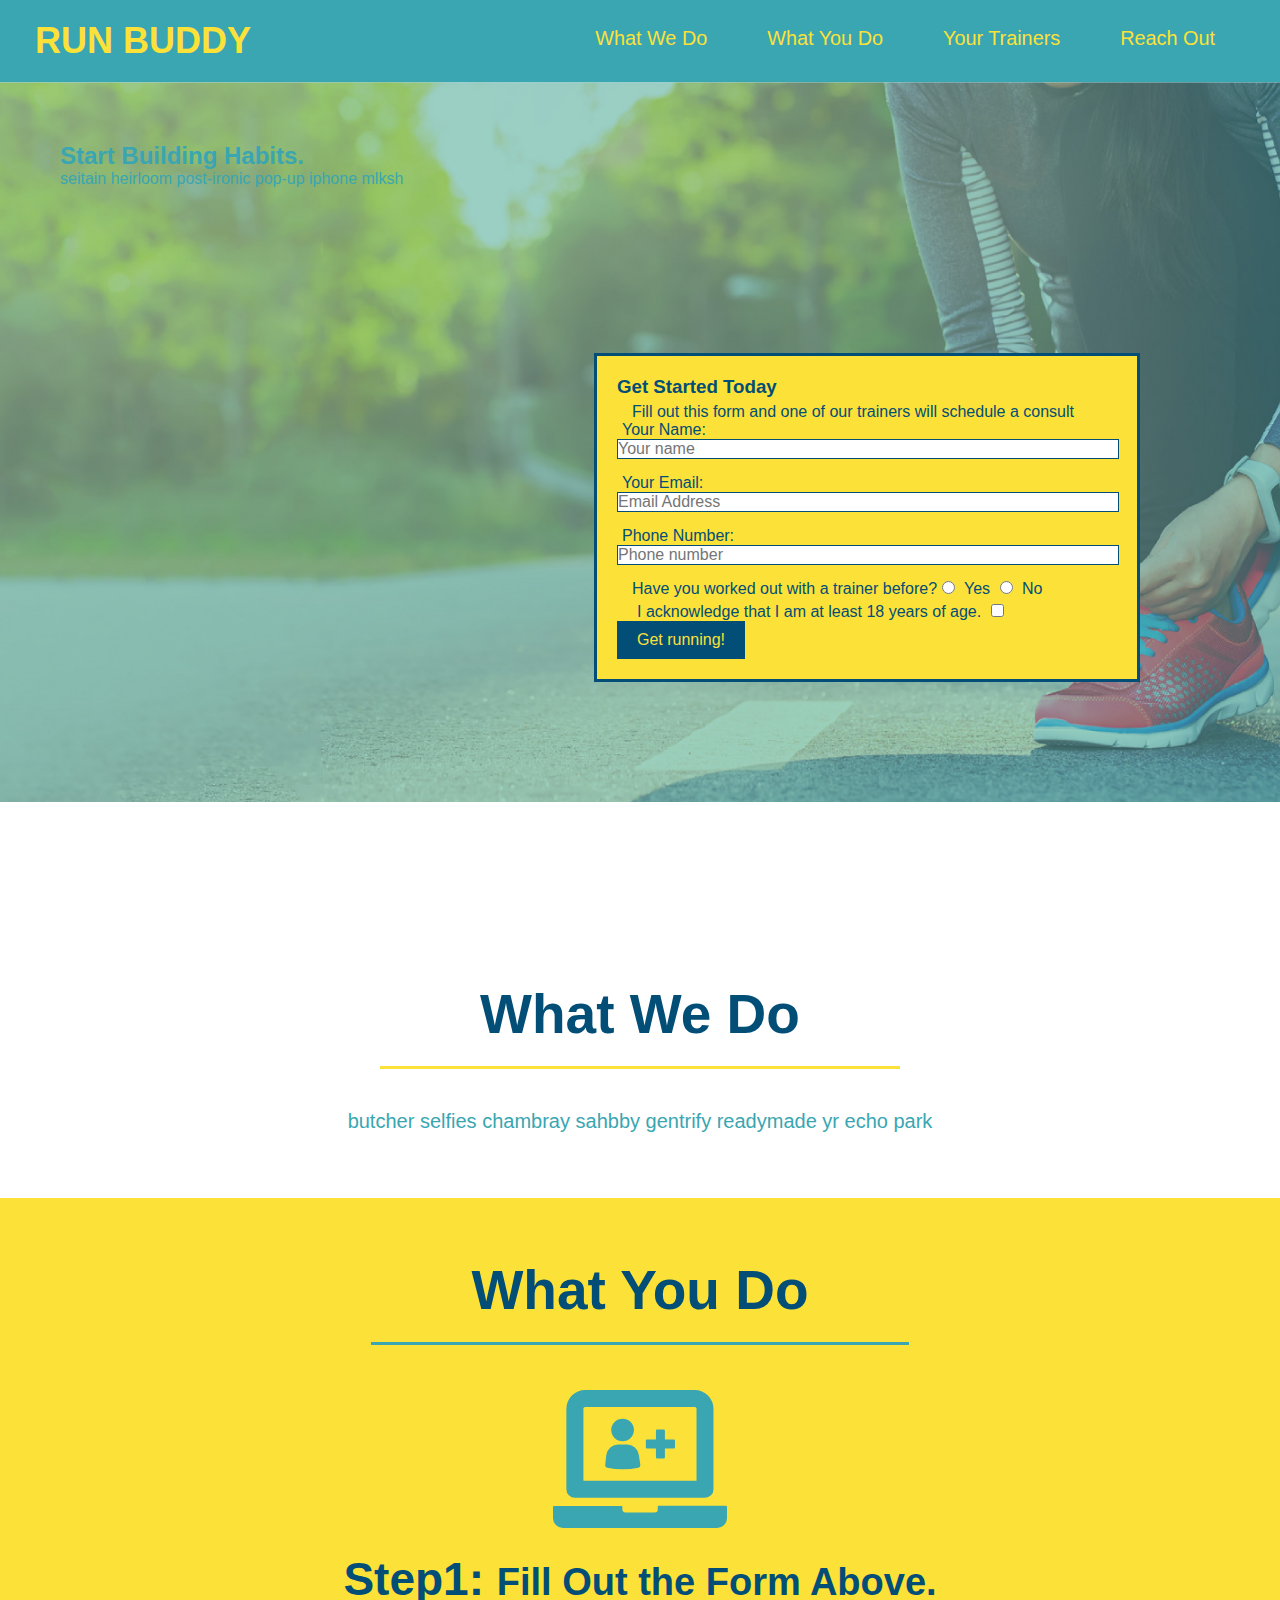
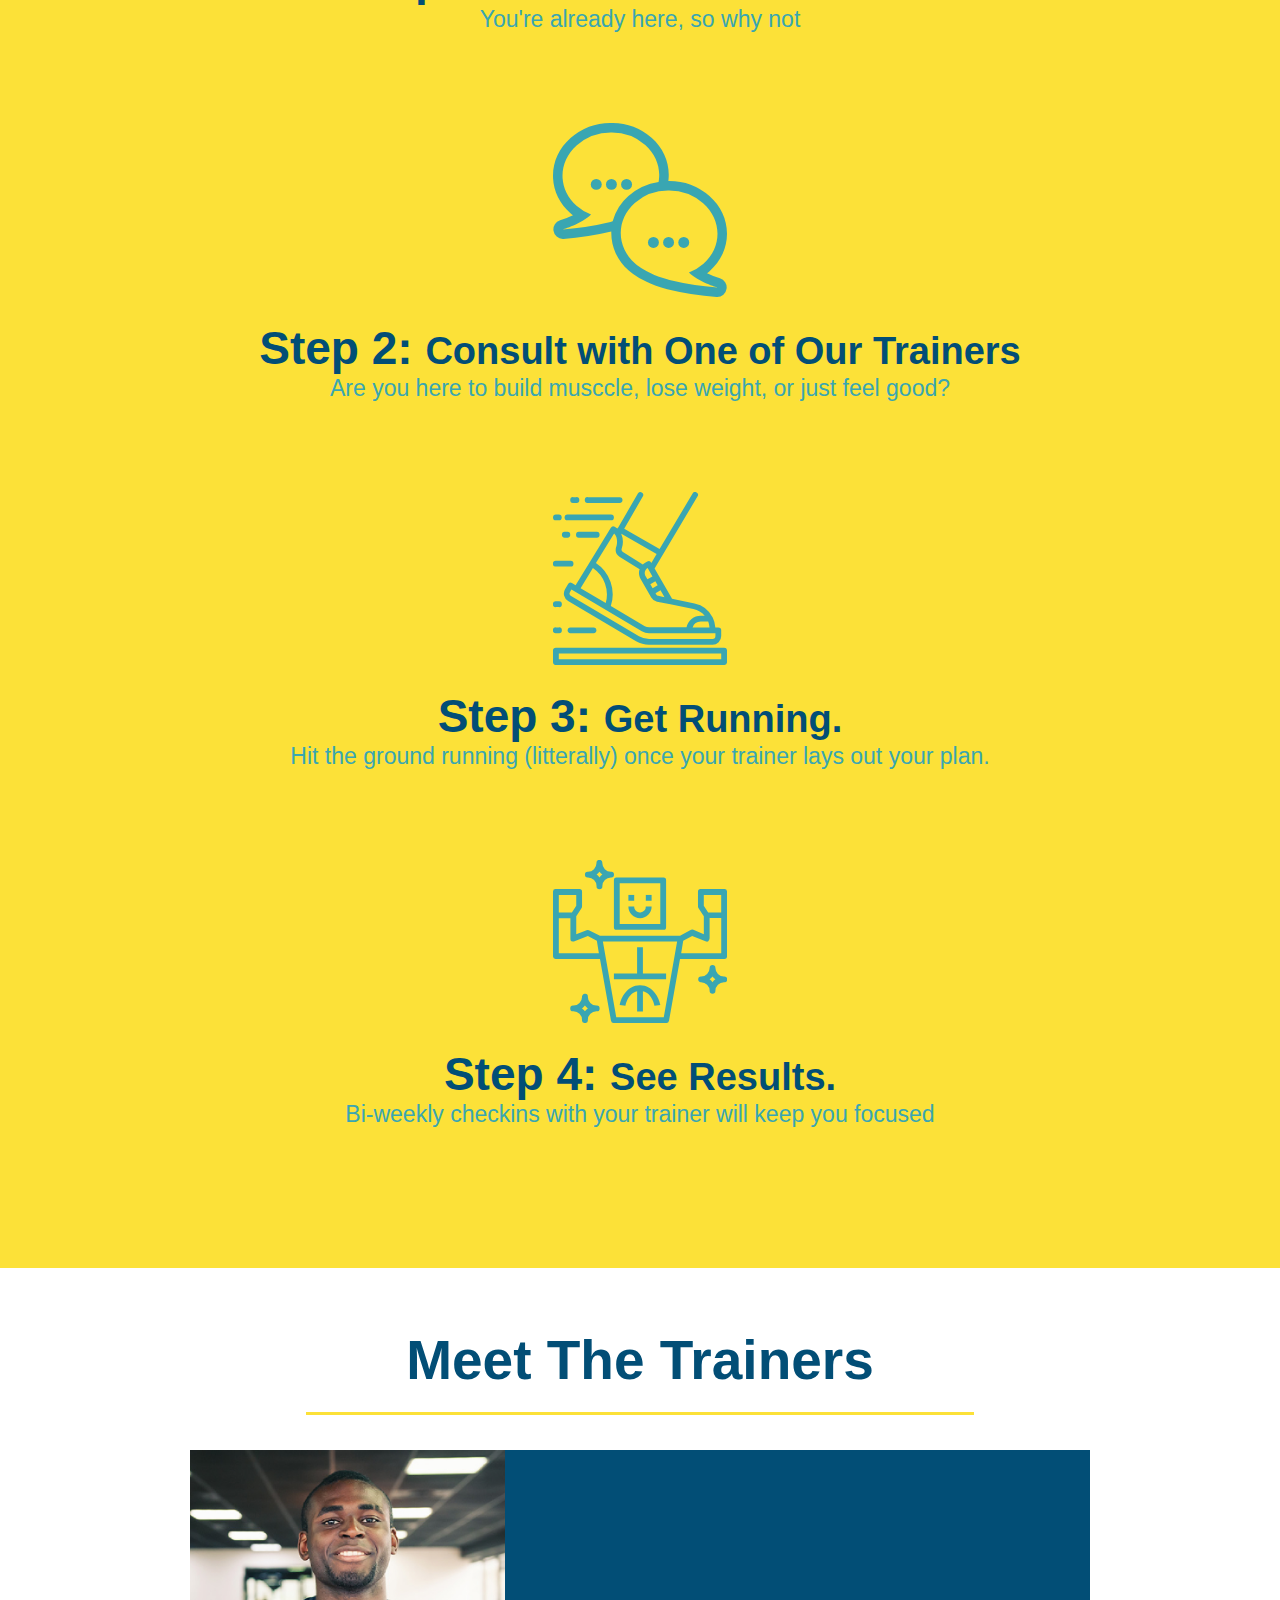
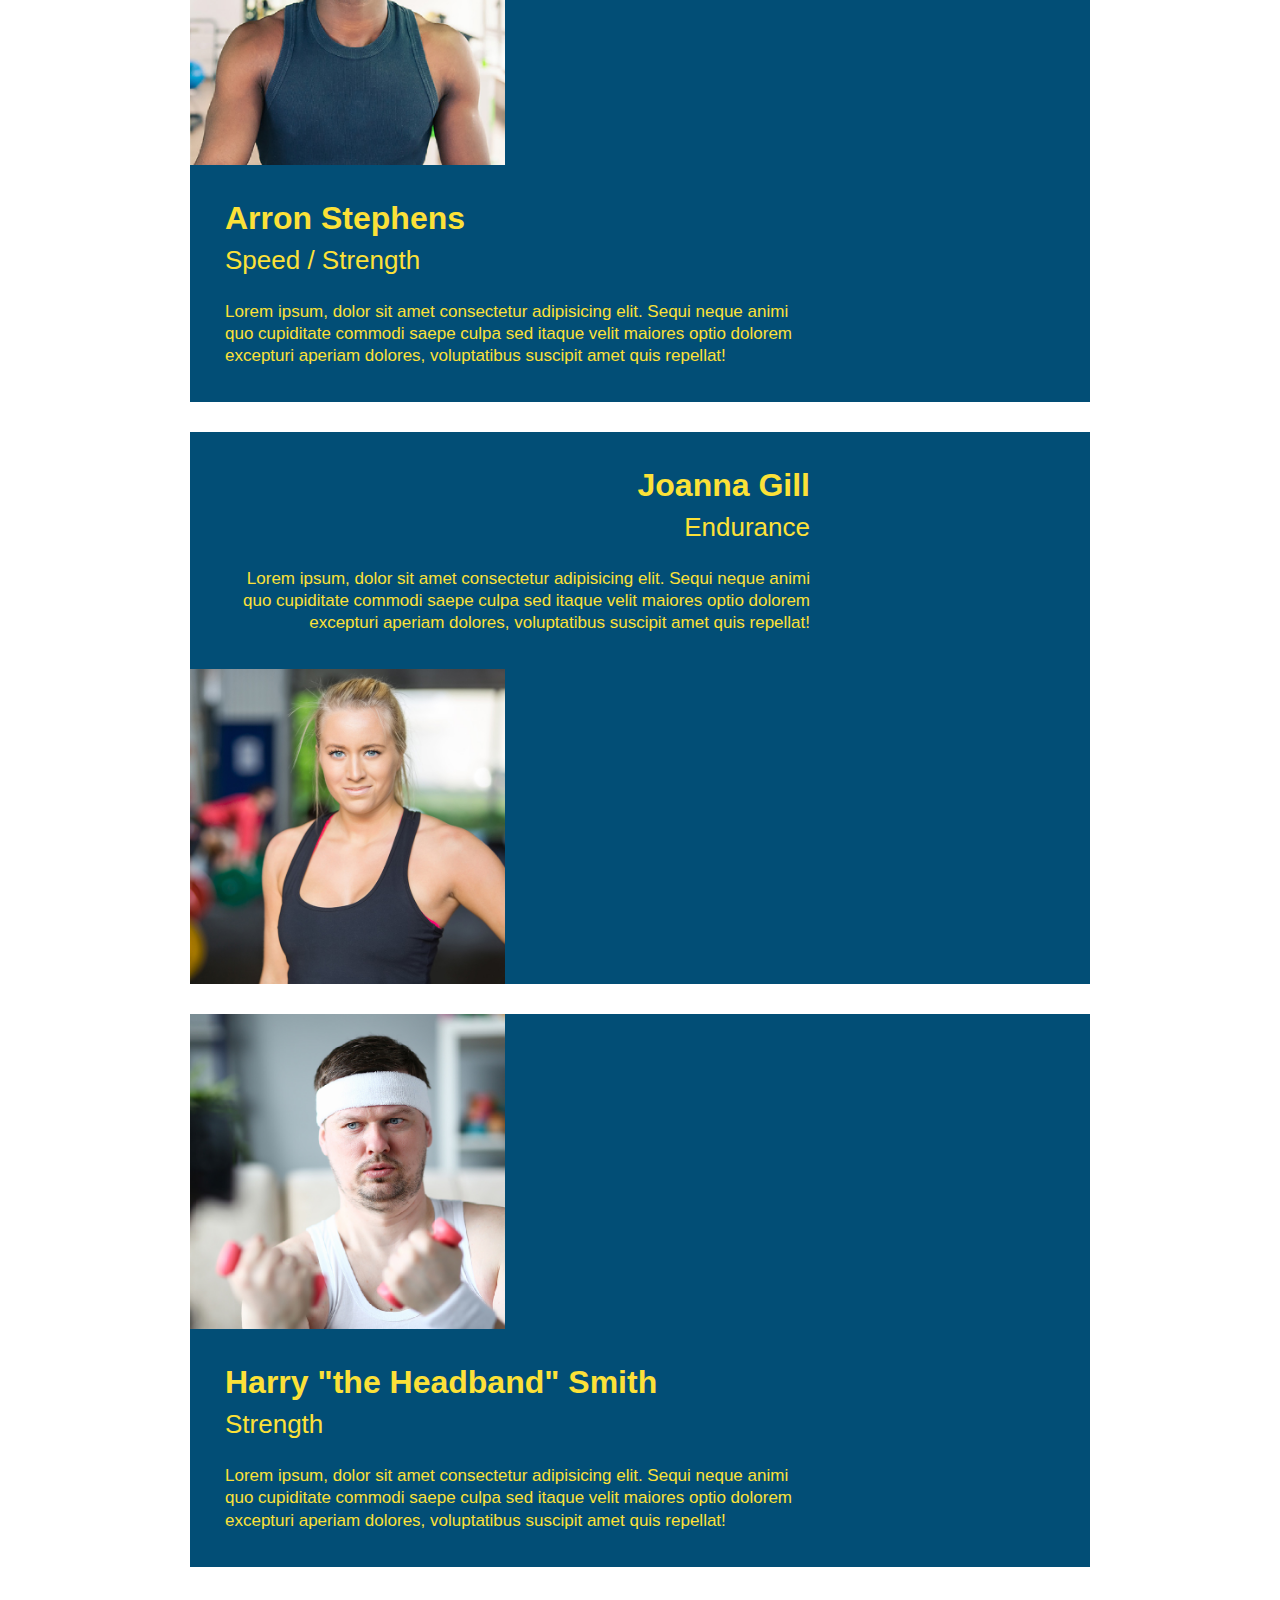
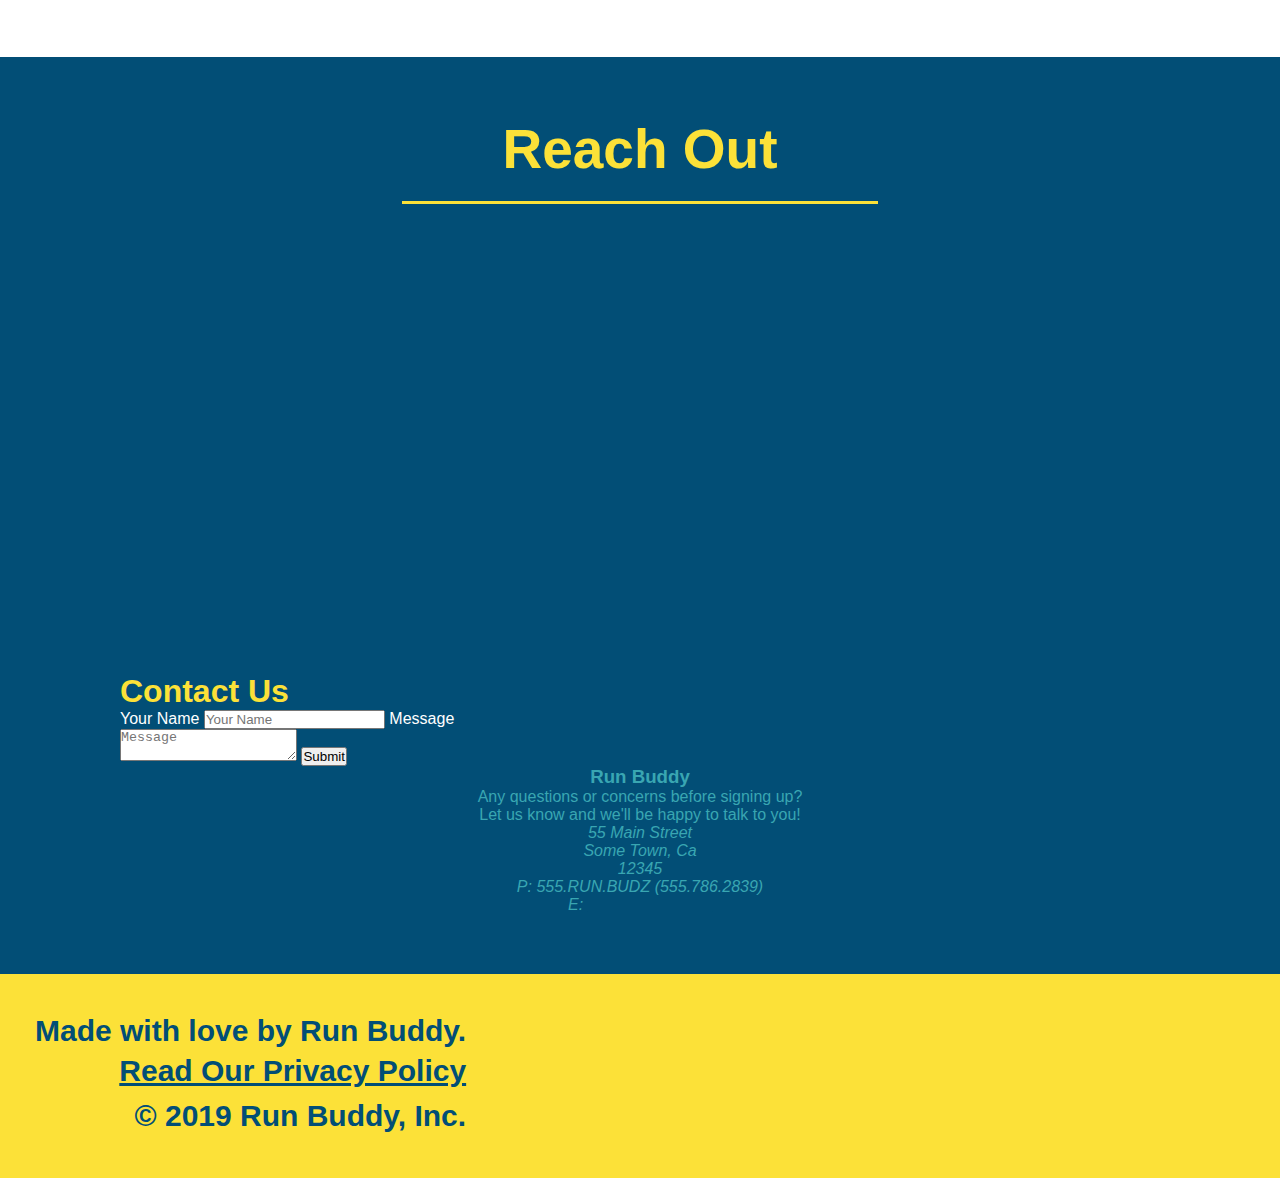
<file: index.html>
<!DOCTYPE html>
<html lang="en">

    <head>
        <link rel="stylesheet" href="./assets/css/style.css" />

        <meta charset="utf-8" />
        <meta name="veiwport" content="width, initial-sacle=1.0">
        
        <title>Run Buddy</title>
      
    </head>
    <body>



        <header>
        <h1> 
           <a href="/"> RUN BUDDY </a>
        </h1>
        <nav>
            <!-- Unordered list element-->

        <ul>
            <!-- List iteam Element-->
            <li>
                <!-- Anchor element-->
                <a href="#what-we-do">What We Do</a>
            </li>
            
            <li>
                <a href="#what-you-do">What You Do</a>
            </li>

            <li>
                <a href="#your-trainers">Your Trainers</a>
            </li>

            <li>
                <a href="#reach-out">Reach Out</a>
            </li>
        </ul>
        </nav>
        </header>


        <section class="hero">




            <div class="hero-cta">


                <h2>Start Building Habits.</h2>

                <P>seitain heirloom post-ironic pop-up iphone mlksh</P>
            </div>


            <div class="hero-form">

                <h3>Get Started Today</h3>


                <p>Fill out this form and one of our trainers will schedule a consult</p>



                <form>
                    <label for="name">Your Name: </label>
                    <input type="text" placeholder="Your name" name="name" id="name" class="form-input"   />


                    <label for="email">Your Email:</label>
                    <input type="email" placeholder="Email Address" name="email" id="email" class="form-input" />


                    <label for="phone">Phone Number:</label>
                    <input type="tel" placeholder="Phone number" name="phone" id="phone" class="form-input"  />

                


                    <p>



                        Have you worked out with a trainer before?
                        <input type="radio" name="trainer-confirm" id="trainer-yes" />
                        <label for="trainer-yes">Yes</label>
                        <input type="radio" name="trainer-confirm" id="trainer-no" />
                        <label for="trainer-no">No</label>



                    </p>



                    <p>

                        <label for="checkbox" >
                            I acknowledge that I am at least 18 years of age.
                        </label>
                        <input type="checkbox" name="age-confirm" id="checkbox" />

                    </p>

                    
                        <button type="submit">
                            Get running!
                        
                        </button>
                    

                </form>


                
            </div>
        </section>


        <!--hero/jumbotron-->
        <section>
        </section>

        <!--"what we do" section-->
        <section id="what-we-do" class="intro">
            <h2 class="section-title primary-border">What We Do</h2>
            <p>
                butcher selfies chambray sahbby gentrify readymade yr echo park
            </p>
        </section>


        <!--"what you do" section-->
        <section id="what-you-do" class="steps">
            <h2 class="section-title secondary-border"> What You Do</h2>
          <div>
            <img src="./assets/images/step-1.svg" alt="" />
              <h3>Step1: <span>Fill Out the Form Above.</span></h3>
              <p>You're already here, so why not</p>
          </div>



          <div>
            <img src="./assets/images/step-2.svg" alt="" />
              <h3>Step 2: <span>Consult with One of Our Trainers</span></h3>
              <p>Are you here to build musccle, lose weight, or just feel good?</p>

          </div>



          <div>
            <img src="./assets/images/step-3.svg" alt="" />
              <h3>Step 3: <span>Get Running.</span></h3>
              <p>Hit the ground running (litterally) once your trainer lays out your plan.</p>

          </div>


          <div>
            <img src="./assets/images/step-4.svg" alt="" />
              <h3>Step 4: <span>See Results.</span></h3>
              <p>Bi-weekly checkins with your trainer will keep you focused</p>
          </div>
        </section>


        <!-- "meet the trainers" section-->
        <section id="your-trainers" class="trainers">
            <h2 class="section-title primary-border">
                Meet The Trainers
            </h2>


            <article class="trainer">
                <img src="./assets/images/trainer-1.jpeg" alt="Arron Stephens in his workout clothes, ready to pump iron" />
                <div class="trainer-bio text-left">
                  <h3>Arron Stephens</h3>
                  <h4>Speed / Strength</h4>
                  <p>
                    Lorem ipsum, dolor sit amet consectetur adipisicing elit. Sequi neque animi quo cupiditate commodi saepe culpa sed
                    itaque velit maiores optio dolorem excepturi aperiam dolores, voluptatibus suscipit amet quis repellat!
                  </p>
                </div>
              </article>



                           <!-- second trainer bio -->
                <article class="trainer">
                    <div class="trainer-bio text-right">
                 <h3>Joanna Gill</h3>
                 <h4>Endurance</h4>
                  <p>
            Lorem ipsum, dolor sit amet consectetur adipisicing elit. Sequi neque animi quo cupiditate commodi saepe culpa sed
               itaque velit maiores optio dolorem excepturi aperiam dolores, voluptatibus suscipit amet quis repellat!
              </p>
             </div>
         <img src="./assets/images/trainer-2.jpeg" alt="Joanna Gill cooling off after a workout" />
        </article>




  
  <!-- third trainer bio -->
  <article class="trainer">
    <img src="./assets/images/trainer-3.jpeg" alt="Harry Smith wearing a headband and lifting comically small pink weights" />
    <div class="trainer-bio text-left">
      <h3>Harry "the Headband" Smith</h3>
      <h4>Strength</h4>
      <p>
        Lorem ipsum, dolor sit amet consectetur adipisicing elit. Sequi neque animi quo cupiditate commodi saepe culpa sed
        itaque velit maiores optio dolorem excepturi aperiam dolores, voluptatibus suscipit amet quis repellat!
      </p>
    </div>
  </article>





 

        </section>

        <!--"reach out" section-->
        <section id="reach-out" class="contact">
            <h2 class="section-title secondary-boarder">Reach Out</h2>



                <div class="contact-info">
                    <iframe 
                    
                     src="https://www.google.com/maps/embed?pb=!1m18!1m12!1m3!1d3147.1079747227936!2d-120.42364418397035!3d37.92790791110593!2m3!1f0!2f0!3f0!3m2!1i1024!2i768!4f13.1!3m3!1m2!1s0x8090c49129b6ac57%3A0xb56c7eb95a2cd8bd!2sMain%20St%2C%20California%2095327!5e0!3m2!1sen!2sus!4v1616426329495!5m2!1sen!2sus" 
                    width="400" 
                    height="400" 
                        style="border:0;" 
                         allowfullscreen=""
                        loading="lazy">
                        
                    </iframe>

                    <div class="contact-form">
                        <h3>Contact Us</h3>
                        <form>
                           <label for="contact-name">Your Name</label>
                           <input type="text" id="contact-name" placeholder="Your Name" />
                      
                           <label for="contact-message">Message</label>
                           <textarea id="contact-message" placeholder="Message"></textarea>
                      
                           <button type="submit">Submit</button>
                          </form>
                      </div>
                  </div>






                  <div>
                    <h3>Run Buddy</h3>
                    <p>
                      Any questions or concerns before signing up?
                      <br />
                      Let us know and we'll be happy to talk to you!
                    </p>


                    <address>
                        55 Main Street <br/>
                        Some Town, Ca <br/>
                        12345<br />
                        P: 555.RUN.BUDZ (555.786.2839)<br/>
                        E: <a href="mailto:info@runbuddy.io">info@runbuddy.io</a>
                      </address>


                  </div>
















        </section>



        <footer >
            
            <h2> 
                Made with love by Run Buddy.
                <div>
                
                <a href="privacy-policy.html"> Read Our Privacy Policy </a> <br />


                &copy; 2019 Run Buddy, Inc.

                </div>
            
            </h2>
        </footer>

        
    </body>
</html>
</file>
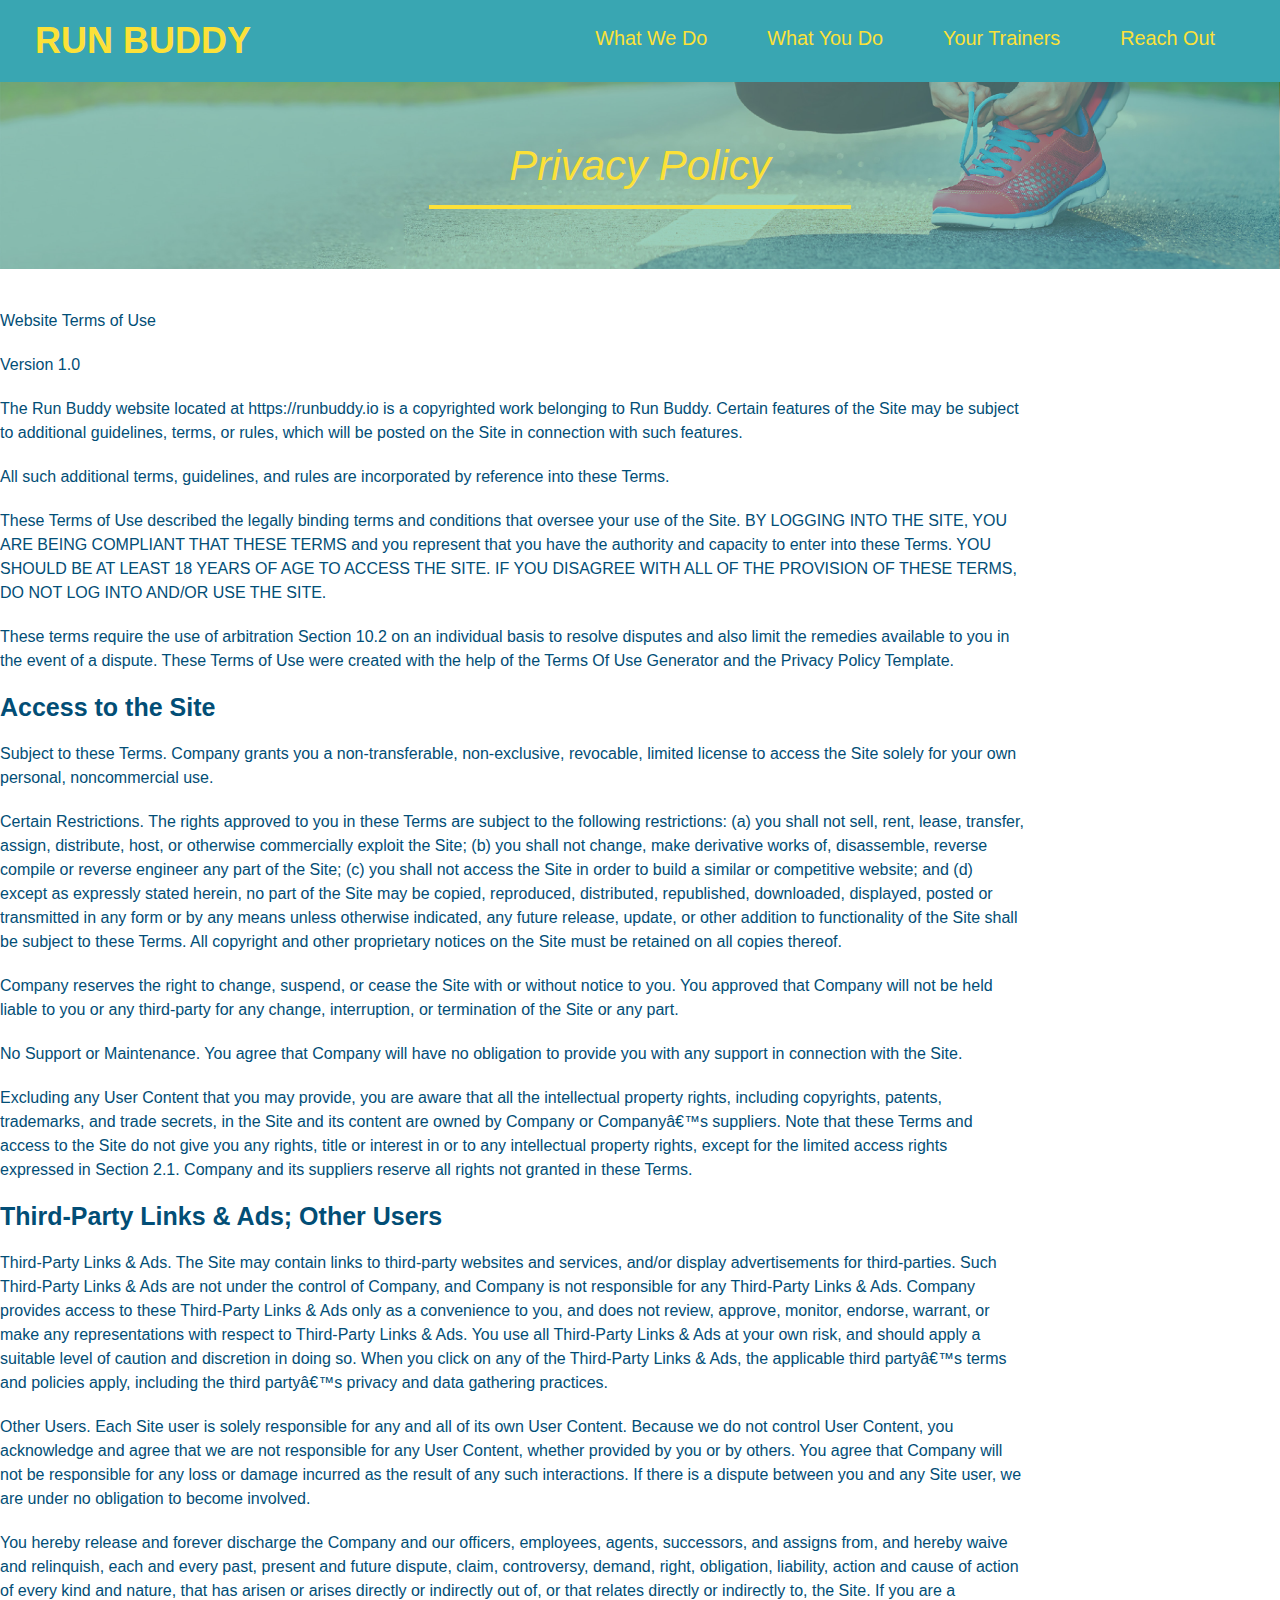
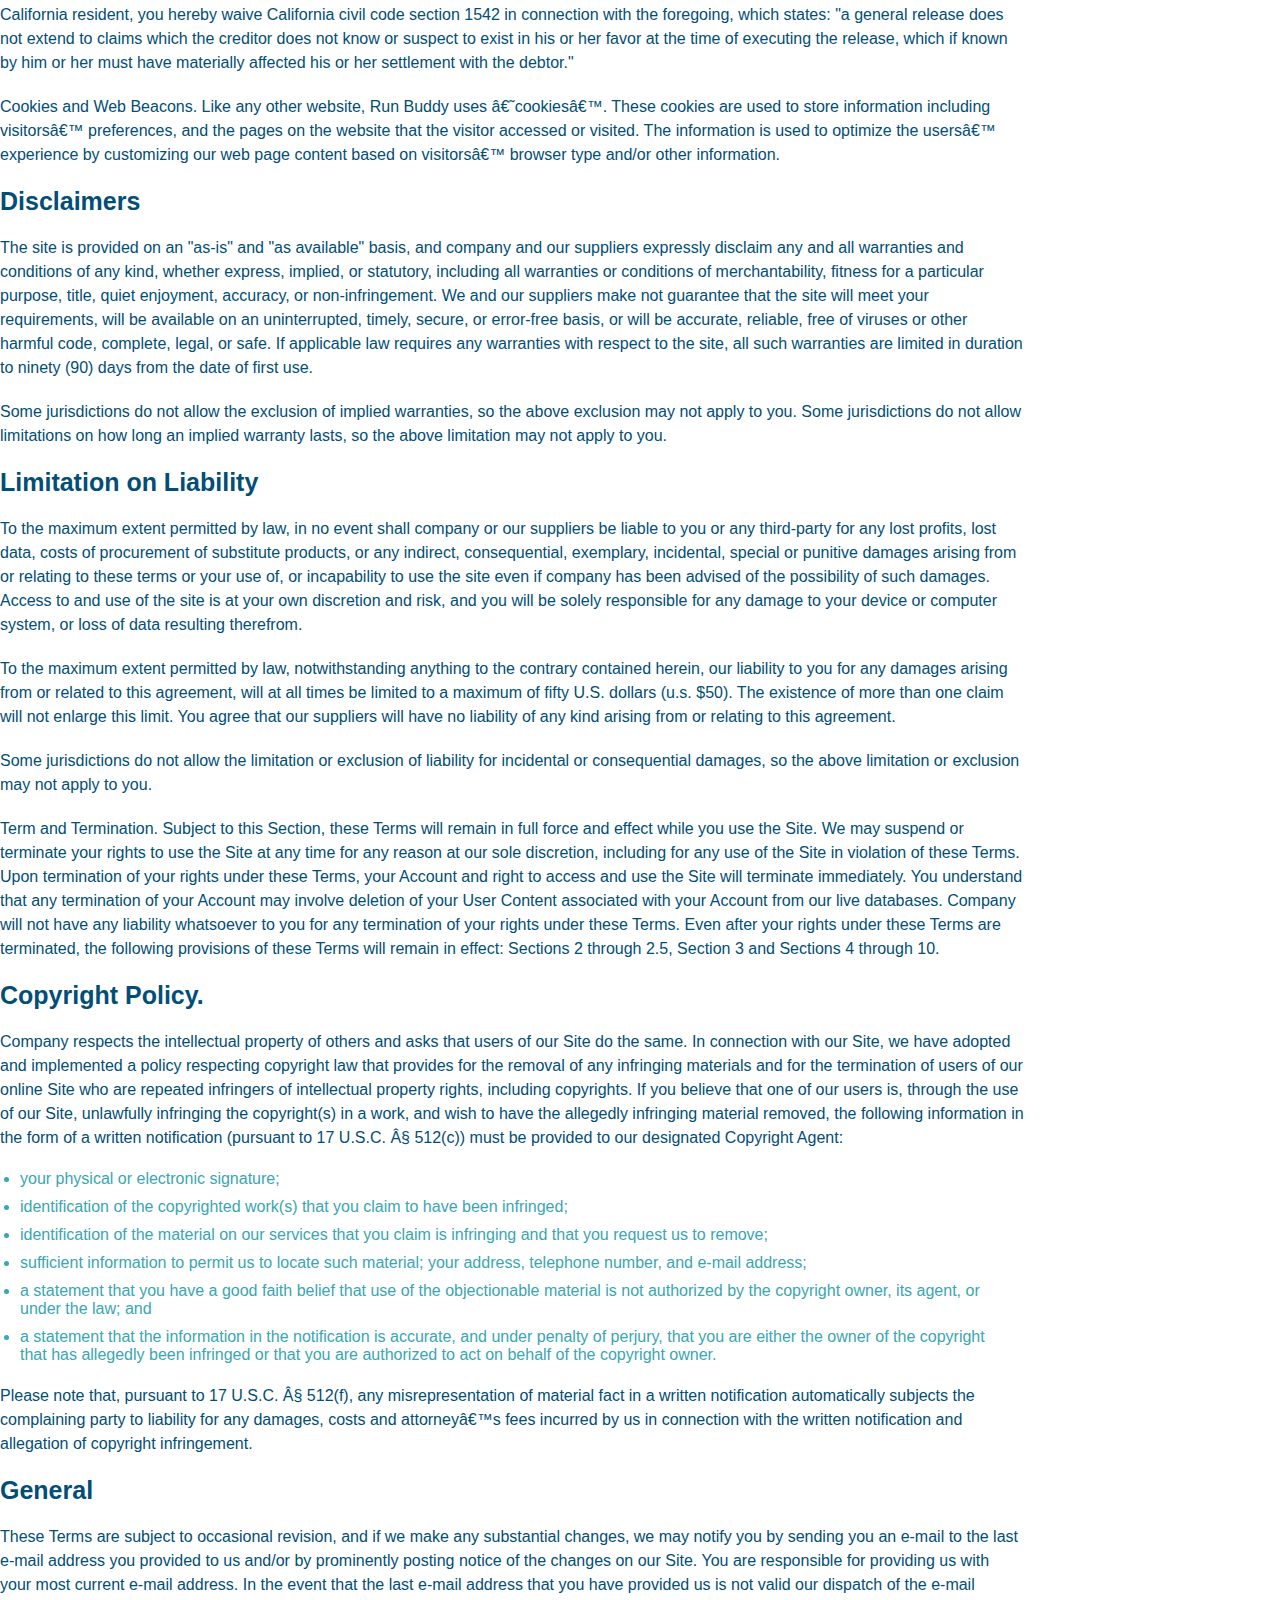
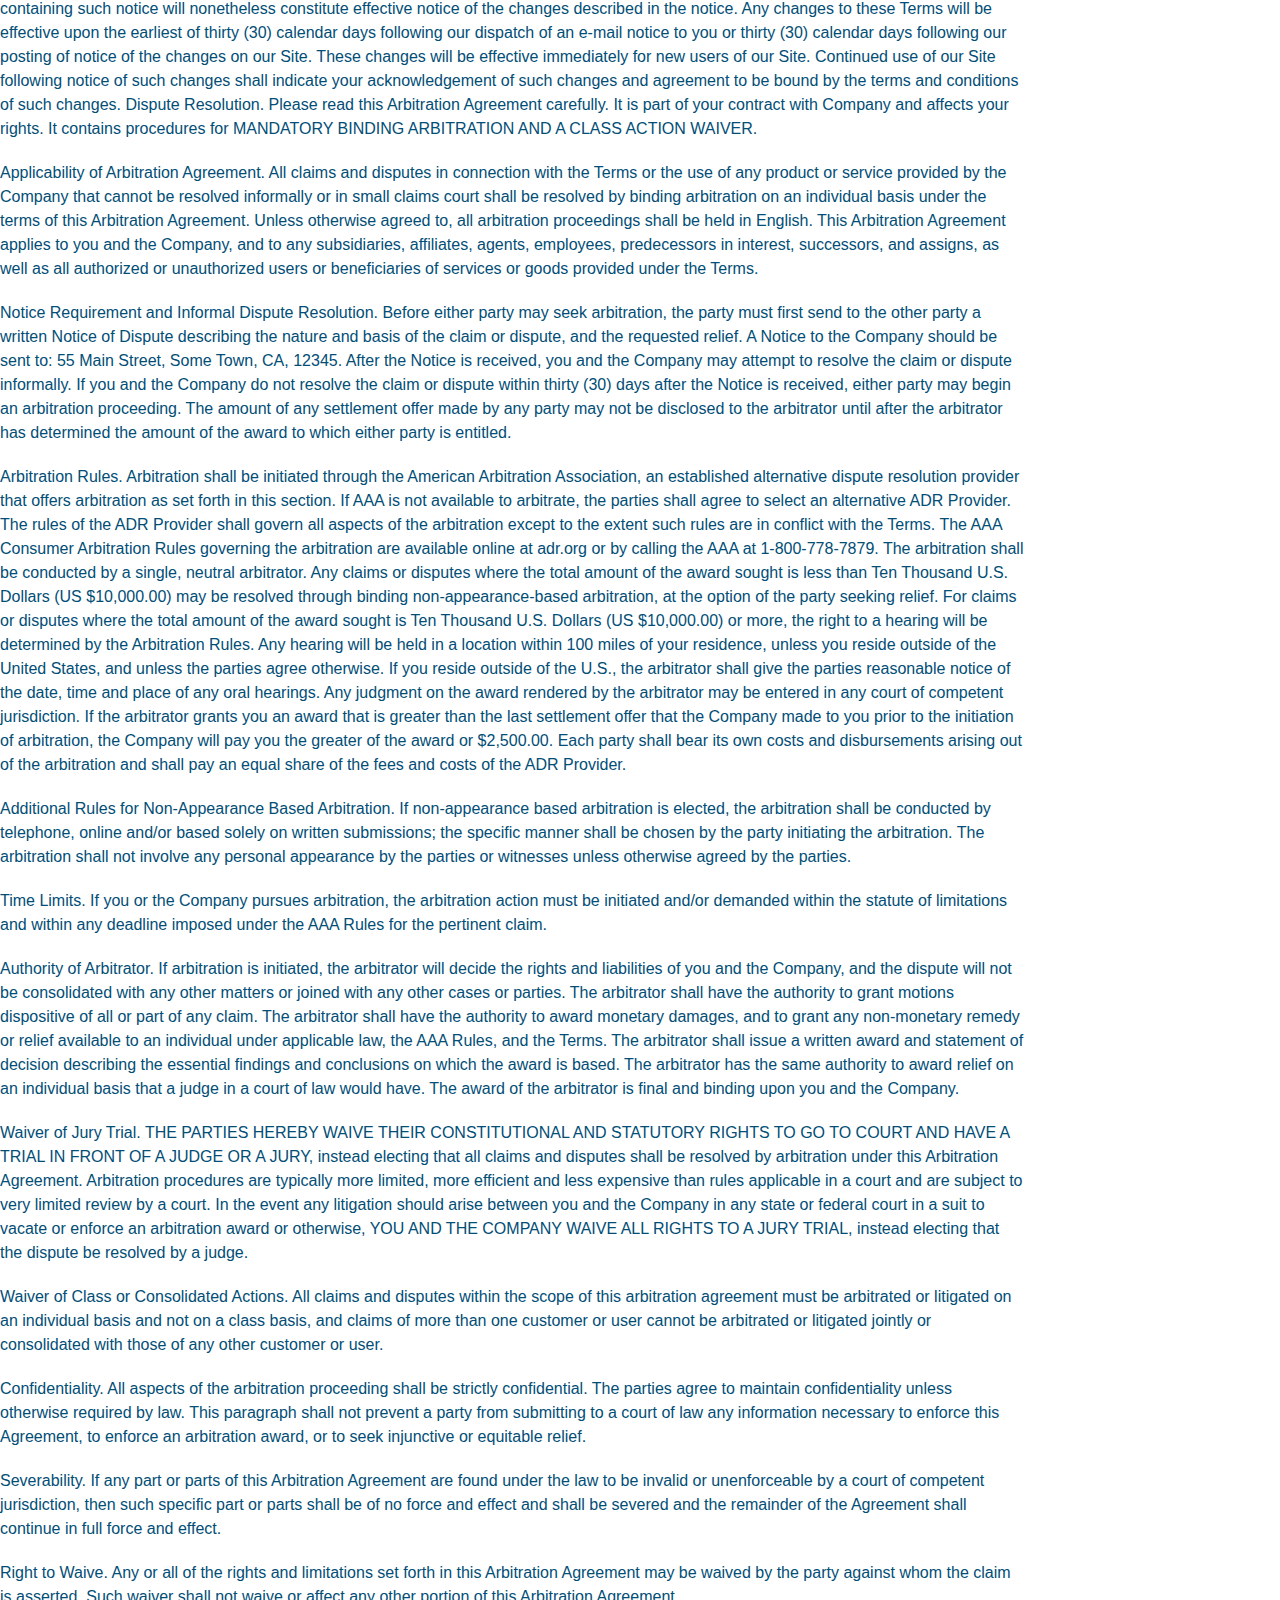
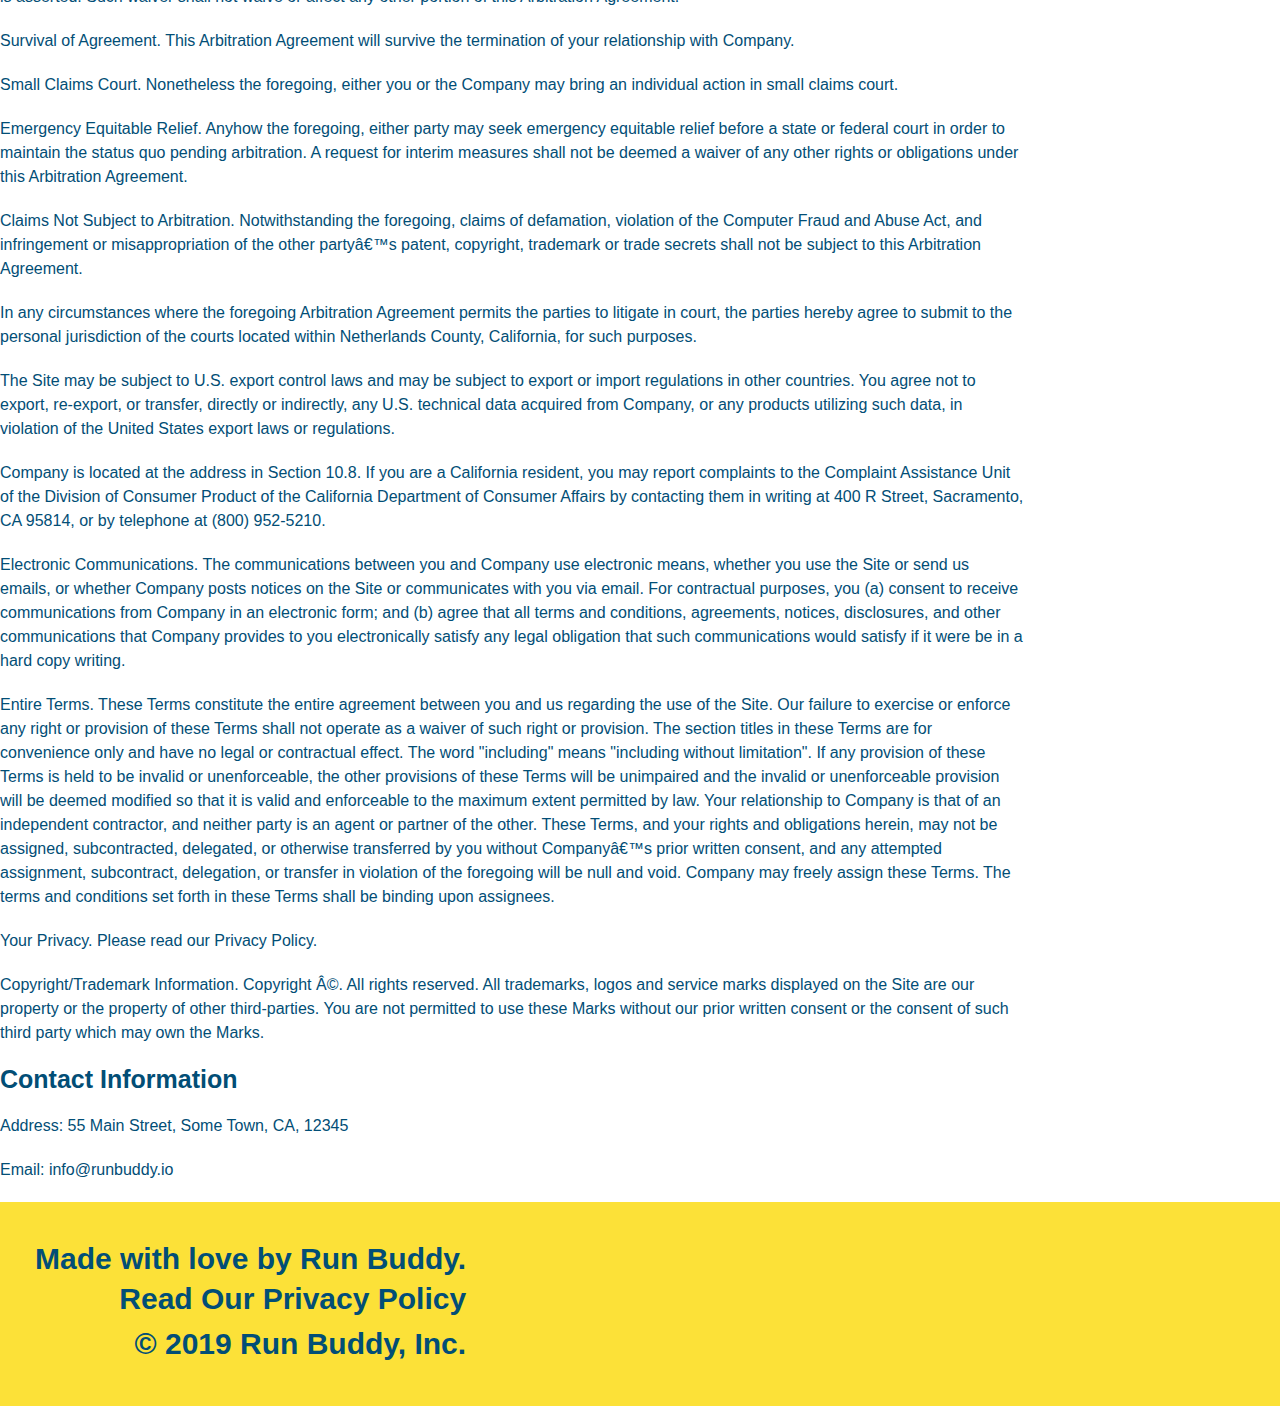
<file: privacy-policy.html>
<!DOCTYPE html>
<html lang="en">
<head>
    <meta charset="UTF-8">
    <meta http-equiv="X-UA-Compatible" content="IE=edge">
    <meta name="viewport" content="width=device-width, initial-scale=1.0">
    <title>Privacy Policy - Run Buddy</title>
    <link rel="stylesheet" href="assets/css/style.css">
    <link rel="stylesheet" href="./assets/css/secondary-styles.css">
    
</head>
<body>


    <header>
        <h1> 
           <a href="/"> RUN BUDDY </a>
        </h1>
        <nav>
            <!-- Unordered list element-->

        <ul>
            <!-- List iteam Element-->
            <li>
                <!-- Anchor element-->
                <a href="./index.html">What We Do</a>
            </li>
            
            <li>
                <a href="#what-you-do">What You Do</a>
            </li>

            <li>
                <a href="#your-trainers">Your Trainers</a>
            </li>

            <li>
                <a href="#reach-out">Reach Out</a>
            </li>
        </ul>
        </nav>
        </header>




        <section class="hero">
            <h2 class="page-title">
                Privacy Policy
            </h2>



        </section>



        <article class="secondary-content">

            <p>
                Website Terms of Use
              </p>
        
              <p>
                Version 1.0
              </p>
        
              <p>
                The Run Buddy website located at https://runbuddy.io is a copyrighted work belonging to Run Buddy. Certain
                features of the Site may be subject to additional guidelines, terms, or rules, which will be posted on the Site
                in connection with such features.
              </p>
        
              <p>
                All such additional terms, guidelines, and rules are incorporated by reference into these Terms.
              </p>
        
              <p>
                These Terms of Use described the legally binding terms and conditions that oversee your use of the Site. BY
                LOGGING INTO THE SITE, YOU ARE BEING COMPLIANT THAT THESE TERMS and you represent that you have the authority
                and capacity to enter into these Terms. YOU SHOULD BE AT LEAST 18 YEARS OF AGE TO ACCESS THE SITE. IF YOU
                DISAGREE WITH ALL OF THE PROVISION OF THESE TERMS, DO NOT LOG INTO AND/OR USE THE SITE.
              </p>
        
              <p>
                These terms require the use of arbitration Section 10.2 on an individual basis to resolve disputes and also
                limit the remedies available to you in the event of a dispute. These Terms of Use were created with the help of
                the Terms Of Use Generator and the Privacy Policy Template.
              </p>
        
              <h3>
                Access to the Site
              </h3>
        
              <p>
                Subject to these Terms. Company grants you a non-transferable, non-exclusive, revocable, limited license to
                access the Site solely for your own personal, noncommercial use.
              </p>
        
              <p>
                Certain Restrictions. The rights approved to you in these Terms are subject to the following restrictions: (a)
                you shall not sell, rent, lease, transfer, assign, distribute, host, or otherwise commercially exploit the Site;
                (b) you shall not change, make derivative works of, disassemble, reverse compile or reverse engineer any part of
                the Site; (c) you shall not access the Site in order to build a similar or competitive website; and (d) except
                as expressly stated herein, no part of the Site may be copied, reproduced, distributed, republished, downloaded,
                displayed, posted or transmitted in any form or by any means unless otherwise indicated, any future release,
                update, or other addition to functionality of the Site shall be subject to these Terms. All copyright and other
                proprietary notices on the Site must be retained on all copies thereof.
              </p>
        
              <p>
                Company reserves the right to change, suspend, or cease the Site with or without notice to you. You approved
                that Company will not be held liable to you or any third-party for any change, interruption, or termination of
                the Site or any part.
              </p>
        
              <p>
                No Support or Maintenance. You agree that Company will have no obligation to provide you with any support in
                connection with the Site.
              </p>
        
              <p>
                Excluding any User Content that you may provide, you are aware that all the intellectual property rights,
                including copyrights, patents, trademarks, and trade secrets, in the Site and its content are owned by Company
                or Companyâ€™s suppliers. Note that these Terms and access to the Site do not give you any rights, title or
                interest in or to any intellectual property rights, except for the limited access rights expressed in Section
                2.1. Company and its suppliers reserve all rights not granted in these Terms.
              </p>
        
              <h3>
                Third-Party Links & Ads; Other Users
              </h3>
        
              <p>
                Third-Party Links & Ads. The Site may contain links to third-party websites and services, and/or display
                advertisements for third-parties. Such Third-Party Links & Ads are not under the control of Company, and Company
                is not responsible for any Third-Party Links & Ads. Company provides access to these Third-Party Links & Ads
                only as a convenience to you, and does not review, approve, monitor, endorse, warrant, or make any
                representations with respect to Third-Party Links & Ads. You use all Third-Party Links & Ads at your own risk,
                and should apply a suitable level of caution and discretion in doing so. When you click on any of the
                Third-Party Links & Ads, the applicable third partyâ€™s terms and policies apply, including the third partyâ€™s
                privacy and data gathering practices.
              </p>
        
              <p>
                Other Users. Each Site user is solely responsible for any and all of its own User Content. Because we do not
                control User Content, you acknowledge and agree that we are not responsible for any User Content, whether
                provided by you or by others. You agree that Company will not be responsible for any loss or damage incurred as
                the result of any such interactions. If there is a dispute between you and any Site user, we are under no
                obligation to become involved.
              </p>
        
              <p>
                You hereby release and forever discharge the Company and our officers, employees, agents, successors, and
                assigns from, and hereby waive and relinquish, each and every past, present and future dispute, claim,
                controversy, demand, right, obligation, liability, action and cause of action of every kind and nature, that has
                arisen or arises directly or indirectly out of, or that relates directly or indirectly to, the Site. If you are
                a California resident, you hereby waive California civil code section 1542 in connection with the foregoing,
                which states: "a general release does not extend to claims which the creditor does not know or suspect to exist
                in his or her favor at the time of executing the release, which if known by him or her must have materially
                affected his or her settlement with the debtor."
              </p>
        
              <p>
                Cookies and Web Beacons. Like any other website, Run Buddy uses â€˜cookiesâ€™. These cookies are used to store
                information including visitorsâ€™ preferences, and the pages on the website that the visitor accessed or visited.
                The information is used to optimize the usersâ€™ experience by customizing our web page content based on visitorsâ€™
                browser type and/or other information.
              </p>
        
              <h3>
                Disclaimers
              </h3>
        
              <p>
                The site is provided on an "as-is" and "as available" basis, and company and our suppliers expressly disclaim
                any and all warranties and conditions of any kind, whether express, implied, or statutory, including all
                warranties or conditions of merchantability, fitness for a particular purpose, title, quiet enjoyment, accuracy,
                or non-infringement. We and our suppliers make not guarantee that the site will meet your requirements, will be
                available on an uninterrupted, timely, secure, or error-free basis, or will be accurate, reliable, free of
                viruses or other harmful code, complete, legal, or safe. If applicable law requires any warranties with respect
                to the site, all such warranties are limited in duration to ninety (90) days from the date of first use.
              </p>
        
              <p>
                Some jurisdictions do not allow the exclusion of implied warranties, so the above exclusion may not apply to
                you. Some jurisdictions do not allow limitations on how long an implied warranty lasts, so the above limitation
                may not apply to you.
              </p>
        
              <h3>
                Limitation on Liability
              </h3>
        
              <p>
                To the maximum extent permitted by law, in no event shall company or our suppliers be liable to you or any
                third-party for any lost profits, lost data, costs of procurement of substitute products, or any indirect,
                consequential, exemplary, incidental, special or punitive damages arising from or relating to these terms or
                your use of, or incapability to use the site even if company has been advised of the possibility of such
                damages. Access to and use of the site is at your own discretion and risk, and you will be solely responsible
                for any damage to your device or computer system, or loss of data resulting therefrom.
              </p>
        
              <p>
                To the maximum extent permitted by law, notwithstanding anything to the contrary contained herein, our liability
                to you for any damages arising from or related to this agreement, will at all times be limited to a maximum of
                fifty U.S. dollars (u.s. $50). The existence of more than one claim will not enlarge this limit. You agree that
                our suppliers will have no liability of any kind arising from or relating to this agreement.
              </p>
        
              <p>
                Some jurisdictions do not allow the limitation or exclusion of liability for incidental or consequential
                damages, so the above limitation or exclusion may not apply to you.
              </p>
        
              <p>
                Term and Termination. Subject to this Section, these Terms will remain in full force and effect while you use
                the Site. We may suspend or terminate your rights to use the Site at any time for any reason at our sole
                discretion, including for any use of the Site in violation of these Terms. Upon termination of your rights under
                these Terms, your Account and right to access and use the Site will terminate immediately. You understand that
                any termination of your Account may involve deletion of your User Content associated with your Account from our
                live databases. Company will not have any liability whatsoever to you for any termination of your rights under
                these Terms. Even after your rights under these Terms are terminated, the following provisions of these Terms
                will remain in effect: Sections 2 through 2.5, Section 3 and Sections 4 through 10.
              </p>
        
              <h3>
                Copyright Policy.
              </h3>
        
              <p>
                Company respects the intellectual property of others and asks that users of our Site do the same. In connection
                with our Site, we have adopted and implemented a policy respecting copyright law that provides for the removal
                of any infringing materials and for the termination of users of our online Site who are repeated infringers of
                intellectual property rights, including copyrights. If you believe that one of our users is, through the use of
                our Site, unlawfully infringing the copyright(s) in a work, and wish to have the allegedly infringing material
                removed, the following information in the form of a written notification (pursuant to 17 U.S.C. Â§ 512(c)) must
                be provided to our designated Copyright Agent:
              </p>
        
              <ul>
                <li>
                  your physical or electronic signature;
                </li>
                <li>
                  identification of the copyrighted work(s) that you claim to have been infringed;
                </li>
                <li>
                  identification of the material on our services that you claim is infringing and that you request us to remove;
                </li>
                <li>
                  sufficient information to permit us to locate such material; your address, telephone number, and e-mail
                  address;
                </li>
                <li>
                  a statement that you have a good faith belief that use of the objectionable material is not authorized by the
                  copyright owner, its agent, or under the law; and
                </li>
                <li>
                  a statement that the information in the notification is accurate, and under penalty of perjury, that you are
                  either the owner of the copyright that has allegedly been infringed or that you are authorized to act on
                  behalf of the copyright owner.
                </li>
              </ul>
        
              <p>
                Please note that, pursuant to 17 U.S.C. Â§ 512(f), any misrepresentation of material fact in a written
                notification automatically subjects the complaining party to liability for any damages, costs and attorneyâ€™s
                fees incurred by us in connection with the written notification and allegation of copyright infringement.
              </p>
        
              <h3>
                General
              </h3>
        
              <p>
                These Terms are subject to occasional revision, and if we make any substantial changes, we may notify you by
                sending you an e-mail to the last e-mail address you provided to us and/or by prominently posting notice of the
                changes on our Site. You are responsible for providing us with your most current e-mail address. In the event
                that the last e-mail address that you have provided us is not valid our dispatch of the e-mail containing such
                notice will nonetheless constitute effective notice of the changes described in the notice. Any changes to these
                Terms will be effective upon the earliest of thirty (30) calendar days following our dispatch of an e-mail
                notice to you or thirty (30) calendar days following our posting of notice of the changes on our Site. These
                changes will be effective immediately for new users of our Site. Continued use of our Site following notice of
                such changes shall indicate your acknowledgement of such changes and agreement to be bound by the terms and
                conditions of such changes. Dispute Resolution. Please read this Arbitration Agreement carefully. It is part of
                your contract with Company and affects your rights. It contains procedures for MANDATORY BINDING ARBITRATION AND
                A CLASS ACTION WAIVER.
              </p>
        
              <p>
                Applicability of Arbitration Agreement. All claims and disputes in connection with the Terms or the use of any
                product or service provided by the Company that cannot be resolved informally or in small claims court shall be
                resolved by binding arbitration on an individual basis under the terms of this Arbitration Agreement. Unless
                otherwise agreed to, all arbitration proceedings shall be held in English. This Arbitration Agreement applies to
                you and the Company, and to any subsidiaries, affiliates, agents, employees, predecessors in interest,
                successors, and assigns, as well as all authorized or unauthorized users or beneficiaries of services or goods
                provided under the Terms.
              </p>
        
              <p>
                Notice Requirement and Informal Dispute Resolution. Before either party may seek arbitration, the party must
                first send to the other party a written Notice of Dispute describing the nature and basis of the claim or
                dispute, and the requested relief. A Notice to the Company should be sent to: 55 Main Street, Some Town, CA,
                12345. After the Notice is received, you and the Company may attempt to resolve the claim or dispute informally.
                If you and the Company do not resolve the claim or dispute within thirty (30) days after the Notice is received,
                either party may begin an arbitration proceeding. The amount of any settlement offer made by any party may not
                be disclosed to the arbitrator until after the arbitrator has determined the amount of the award to which either
                party is entitled.
              </p>
        
              <p>
                Arbitration Rules. Arbitration shall be initiated through the American Arbitration Association, an established
                alternative dispute resolution provider that offers arbitration as set forth in this section. If AAA is not
                available to arbitrate, the parties shall agree to select an alternative ADR Provider. The rules of the ADR
                Provider shall govern all aspects of the arbitration except to the extent such rules are in conflict with the
                Terms. The AAA Consumer Arbitration Rules governing the arbitration are available online at adr.org or by
                calling the AAA at 1-800-778-7879. The arbitration shall be conducted by a single, neutral arbitrator. Any
                claims or disputes where the total amount of the award sought is less than Ten Thousand U.S. Dollars (US
                $10,000.00) may be resolved through binding non-appearance-based arbitration, at the option of the party seeking
                relief. For claims or disputes where the total amount of the award sought is Ten Thousand U.S. Dollars (US
                $10,000.00) or more, the right to a hearing will be determined by the Arbitration Rules. Any hearing will be
                held in a location within 100 miles of your residence, unless you reside outside of the United States, and
                unless the parties agree otherwise. If you reside outside of the U.S., the arbitrator shall give the parties
                reasonable notice of the date, time and place of any oral hearings. Any judgment on the award rendered by the
                arbitrator may be entered in any court of competent jurisdiction. If the arbitrator grants you an award that is
                greater than the last settlement offer that the Company made to you prior to the initiation of arbitration, the
                Company will pay you the greater of the award or $2,500.00. Each party shall bear its own costs and
                disbursements arising out of the arbitration and shall pay an equal share of the fees and costs of the ADR
                Provider.
              </p>
        
              <p>
                Additional Rules for Non-Appearance Based Arbitration. If non-appearance based arbitration is elected, the
                arbitration shall be conducted by telephone, online and/or based solely on written submissions; the specific
                manner shall be chosen by the party initiating the arbitration. The arbitration shall not involve any personal
                appearance by the parties or witnesses unless otherwise agreed by the parties.
              </p>
        
              <p>
                Time Limits. If you or the Company pursues arbitration, the arbitration action must be initiated and/or demanded
                within the statute of limitations and within any deadline imposed under the AAA Rules for the pertinent claim.
              </p>
        
              <p>
                Authority of Arbitrator. If arbitration is initiated, the arbitrator will decide the rights and liabilities of
                you and the Company, and the dispute will not be consolidated with any other matters or joined with any other
                cases or parties. The arbitrator shall have the authority to grant motions dispositive of all or part of any
                claim. The arbitrator shall have the authority to award monetary damages, and to grant any non-monetary remedy
                or relief available to an individual under applicable law, the AAA Rules, and the Terms. The arbitrator shall
                issue a written award and statement of decision describing the essential findings and conclusions on which the
                award is based. The arbitrator has the same authority to award relief on an individual basis that a judge in a
                court of law would have. The award of the arbitrator is final and binding upon you and the Company.
              </p>
        
              <p>
                Waiver of Jury Trial. THE PARTIES HEREBY WAIVE THEIR CONSTITUTIONAL AND STATUTORY RIGHTS TO GO TO COURT AND HAVE
                A TRIAL IN FRONT OF A JUDGE OR A JURY, instead electing that all claims and disputes shall be resolved by
                arbitration under this Arbitration Agreement. Arbitration procedures are typically more limited, more efficient
                and less expensive than rules applicable in a court and are subject to very limited review by a court. In the
                event any litigation should arise between you and the Company in any state or federal court in a suit to vacate
                or enforce an arbitration award or otherwise, YOU AND THE COMPANY WAIVE ALL RIGHTS TO A JURY TRIAL, instead
                electing that the dispute be resolved by a judge.
              </p>
        
              <p>
                Waiver of Class or Consolidated Actions. All claims and disputes within the scope of this arbitration agreement
                must be arbitrated or litigated on an individual basis and not on a class basis, and claims of more than one
                customer or user cannot be arbitrated or litigated jointly or consolidated with those of any other customer or
                user.
              </p>
        
              <p>
                Confidentiality. All aspects of the arbitration proceeding shall be strictly confidential. The parties agree to
                maintain confidentiality unless otherwise required by law. This paragraph shall not prevent a party from
                submitting to a court of law any information necessary to enforce this Agreement, to enforce an arbitration
                award, or to seek injunctive or equitable relief.
              </p>
        
              <p>
                Severability. If any part or parts of this Arbitration Agreement are found under the law to be invalid or
                unenforceable by a court of competent jurisdiction, then such specific part or parts shall be of no force and
                effect and shall be severed and the remainder of the Agreement shall continue in full force and effect.
              </p>
        
              <p>
                Right to Waive. Any or all of the rights and limitations set forth in this Arbitration Agreement may be waived
                by the party against whom the claim is asserted. Such waiver shall not waive or affect any other portion of this
                Arbitration Agreement.
              </p>
        
              <p>
                Survival of Agreement. This Arbitration Agreement will survive the termination of your relationship with
                Company.
              </p>
        
              <p>
                Small Claims Court. Nonetheless the foregoing, either you or the Company may bring an individual action in small
                claims court.
              </p>
        
              <p>
                Emergency Equitable Relief. Anyhow the foregoing, either party may seek emergency equitable relief before a
                state or federal court in order to maintain the status quo pending arbitration. A request for interim measures
                shall not be deemed a waiver of any other rights or obligations under this Arbitration Agreement.
              </p>
        
              <p>
                Claims Not Subject to Arbitration. Notwithstanding the foregoing, claims of defamation, violation of the
                Computer Fraud and Abuse Act, and infringement or misappropriation of the other partyâ€™s patent, copyright,
                trademark or trade secrets shall not be subject to this Arbitration Agreement.
              </p>
        
              <p>
                In any circumstances where the foregoing Arbitration Agreement permits the parties to litigate in court, the
                parties hereby agree to submit to the personal jurisdiction of the courts located within Netherlands County,
                California, for such purposes.
              </p>
        
              <p>
                The Site may be subject to U.S. export control laws and may be subject to export or import regulations in other
                countries. You agree not to export, re-export, or transfer, directly or indirectly, any U.S. technical data
                acquired from Company, or any products utilizing such data, in violation of the United States export laws or
                regulations.
              </p>
        
              <p>
                Company is located at the address in Section 10.8. If you are a California resident, you may report complaints
                to the Complaint Assistance Unit of the Division of Consumer Product of the California Department of Consumer
                Affairs by contacting them in writing at 400 R Street, Sacramento, CA 95814, or by telephone at (800) 952-5210.
              </p>
        
              <p>
                Electronic Communications. The communications between you and Company use electronic means, whether you use the
                Site or send us emails, or whether Company posts notices on the Site or communicates with you via email. For
                contractual purposes, you (a) consent to receive communications from Company in an electronic form; and (b)
                agree that all terms and conditions, agreements, notices, disclosures, and other communications that Company
                provides to you electronically satisfy any legal obligation that such communications would satisfy if it were be
                in a hard copy writing.
              </p>
        
              <p>
                Entire Terms. These Terms constitute the entire agreement between you and us regarding the use of the Site. Our
                failure to exercise or enforce any right or provision of these Terms shall not operate as a waiver of such right
                or provision. The section titles in these Terms are for convenience only and have no legal or contractual
                effect. The word "including" means "including without limitation". If any provision of these Terms is held to be
                invalid or unenforceable, the other provisions of these Terms will be unimpaired and the invalid or
                unenforceable provision will be deemed modified so that it is valid and enforceable to the maximum extent
                permitted by law. Your relationship to Company is that of an independent contractor, and neither party is an
                agent or partner of the other. These Terms, and your rights and obligations herein, may not be assigned,
                subcontracted, delegated, or otherwise transferred by you without Companyâ€™s prior written consent, and any
                attempted assignment, subcontract, delegation, or transfer in violation of the foregoing will be null and void.
                Company may freely assign these Terms. The terms and conditions set forth in these Terms shall be binding upon
                assignees.
              </p>
        
              <p>
                Your Privacy. Please read our Privacy Policy.
              </p>
        
              <p>
                Copyright/Trademark Information. Copyright Â©. All rights reserved. All trademarks, logos and service marks
                displayed on the Site are our property or the property of other third-parties. You are not permitted to use
                these Marks without our prior written consent or the consent of such third party which may own the Marks.
              </p>
        
              <h3>
                Contact Information
              </h3>
        
              <p>
                Address: 55 Main Street, Some Town, CA, 12345
              </p>
        
              <p>
                Email: info@runbuddy.io
              </p>
        </article>




        <footer>
            <h2> 
                Made with love by Run Buddy.
                <div>
                
                <a> Read Our Privacy Policy </a> <br />


                &copy; 2019 Run Buddy, Inc.

                </div>
            
            </h2>
        </footer>

    
</body>




</html>
</file>
<file: assets/css/style.css>
*{


    margin: 0;
    padding: 0;
    box-sizing: boder-box;


}






body {

    color: #39a6b2;
    font-family: helvettica, arial, sans-serif;

}

header{

    padding: 20px 35px;
    background-color: #39a6b2;
    display: flex;
    justify-content: space-between;
    flex-wrap: wrap;

}

header h1 {
    font-weight: bold;
    font-size: 36px;
    color: #fce138;
    margin: 0;

}

header a {
    text-decoration: none;

    color: #fce138;

}

header nav{

    
    margin: 7px 0;


}


header nav ul {
    display: flex;
    flex-wrap: wrap;
    justify-content: space-between;
    align-items: center;
    list-style: none;
}

header nav ul li a {

    margin: 0 30px;
    font-weight: lighter;
    font-size: 1.55vw;


}



header h1{


    font-weight: bold;
    font-size: 36px;
    color: #fce138;
    margin: 0;
    display: inline;


}



footer {

    background: #fce138;
    width: 100%;
    padding: 40px 35px;
    display: flex;
    justify-content: space-between;
    flex-wrap: wrap;
    

}

 footer h2 {

    
    
    color: #024e76;
    font-size: 30px;
    margin: 0;


}

footer div {

    
    line-height: 1.5;
    text-align: right;

}

 a {
    color: #024e76;


}



section { 
    padding: 60px;
}
.hero {
    background-image: url("../images/hero-bg.jpeg");
    height: 600px;
    background-size: cover;
    background-position: center;
    position: relative;

}

.hero-form {
    border: 3px solid #024e76;
    background-color: #fce138;
    padding: 20px;
    width: 500px;
    color: #024e76;
    position: absolute;
    bottom: 120px;
    right: 140px;
}
.hero-form h3{
    font-size: 24;
    margin: 0px;
}

.hero-form p {
    margin: 5px 15px 0;


}


.form-input {
    border: 1px solid #024e76;
    display: block;
    
    font-size: 16px;
    color: #024e76;
    width: 100%;
    margin-bottom: 15px;



}

.hero-form label {
    margin: 0 5px;
}



.hero-form button {
    color: #fce138;
    background-color: #024e76;
    border: none;
    padding: 10px 20px;
    font-size: 16px;

}


.intro {
    text-align: center;
}




.intro p {
    line-height: 1.7;
    color: #39a6b2;
    width: 80%;
    font-size: 20px;
    margin: 0 auto;
}

.steps {
    text-align: center;
    background: #fce138;
}




.section-title {
    font-size: 55px;
    color: #024e76;
    margin-bottom: 35px;
    padding: 0 100px 20px 100px;
    display: inline-block;
    border-bottom: 3px solid;

}



.primary-border {
    border-color: #fce138;

}


.secondary-border {
    border-color: #39a6b2;

}


.steps div {
    margin-bottom: 80px;
  }
  
  .steps img {
    width: 15%;
    margin: 10px 0;
  } 
  
  .steps h3 {
    color: #024e76;
    font-size: 46px;
    margin-top: 10px;
  }
  
  .steps p {
    color: #39a6b2;
    font-size: 23px;
  }




  .steps span  {
      font-size: 38px;
  }

 
  .trainers {
    text-align: center;
  }

  .trainer {
    width: 900px;
    margin: 0 auto 30px auto;
    background: #024e76;
    color: #fce138;
    overflow: auto;
  }


  .trainer img {
    width: 35%;
    float: left;
  }
  
  .trainer-bio {
    padding: 35px;
    float: left;
    width: 65%;
  }

  .text-left {
    text-align: left;
  }
  
  .text-right {
    text-align: right;
  }
  


  .trainer-bio h3 {
    font-size: 32px;
    margin-bottom: 8px;
  }
  
  .trainer-bio h4 {
    font-weight: lighter;
    font-size: 26px;
    margin-bottom: 25px;
  }
  
  .trainer-bio p {
    font-size: 17px;
    line-height: 1.3;
  }


  .section-title {
      font-size: 55px;
      display: inline-block;
      padding: 0 100px 20px 100px;
      border-bottom: 3px soild;
      margin-bottom: 35px;
      color: #024e76;

    }

    .contact{
        text-align: center;
        background: #024e76;
    }

    .contact h2 {
        color: #fce138;
    }
    .contact-info iframe {
        width: 400px;
        height: 400px;
    }

    .contact-info div {
        width: 410px;
        display: inlineblock;
        vertical-align: top;
        text-align: left;
        margin: 30px 0 0 60px;
        color: white;

    }


    .contact-info h3 {
        color: #fce138;
        font-size: 32px;
      }
      
      .contact-info p, .contact-info address {
        margin: 20px 0;
        line-height: 1.5;
        font-size: 20px;
        font-style: normal;
      }
      
      .contact-info a {
        color: #fce138;
      }
</file>
<file: assets/css/secondary-styles.css>
.hero {
    background-position: bottom;
    height: auto;
    text-align: center;
    margin-bottom: 40px;
}



.page-title {

    color: #fce138;
    display: inline-block;
    border-bottom: 4px solid #fce138;
    padding: 0 80px 15px 80px;
    font-weight: normal;
    font-size: 42px;
    font-style: italic;
}


.secondary-content{
    width: 80%;
    margin: 0;
    color: #024e76;

}


.secondary-content h3{
    font-size: 25px;
    margin: 20px 0 20px 0;
}


.secondary-content p{
    font-size: 16px;
    line-height: 1.5;
    margin: 20px 0 20px 0;

}


.secondary-content ul{
    margin: 15px 20px 15px;
}


.secondary-content li{
    color: #39a6b2;
    margin: 10px 0 10px;
    
}
</file>
